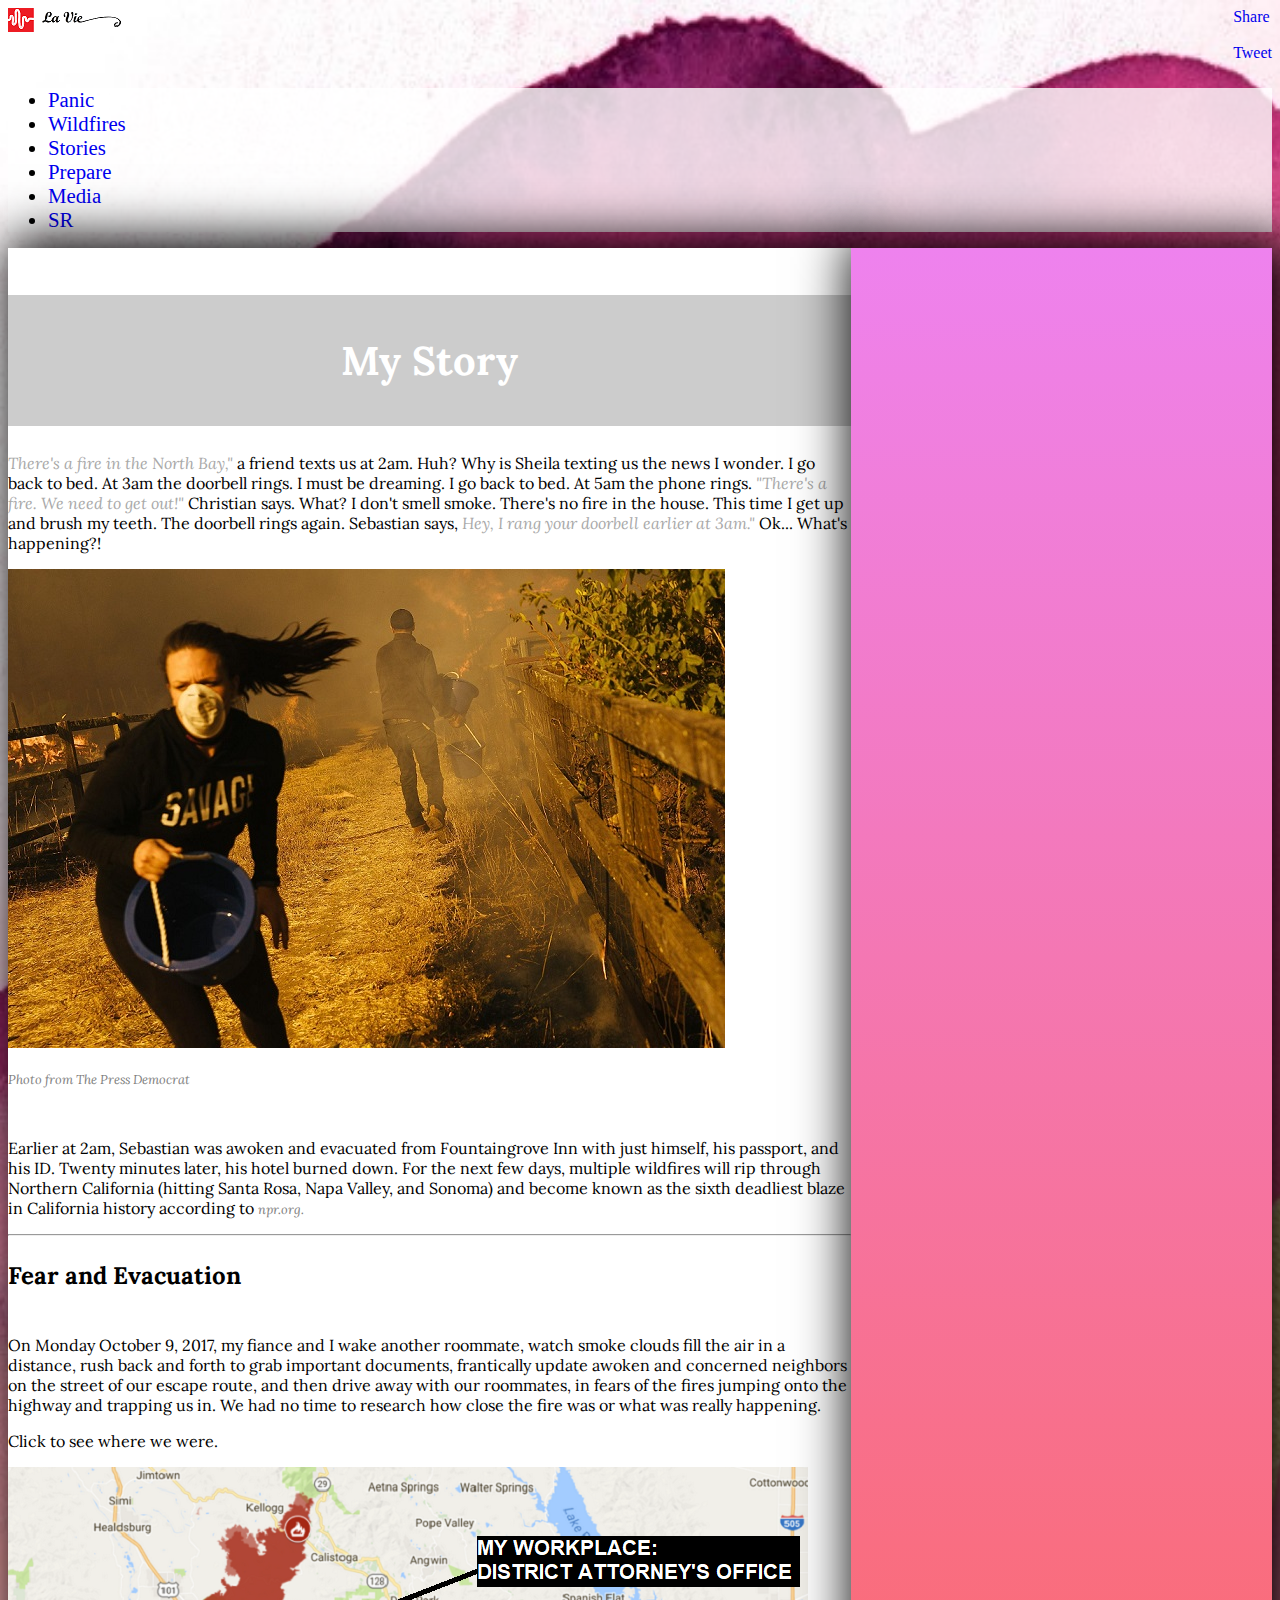
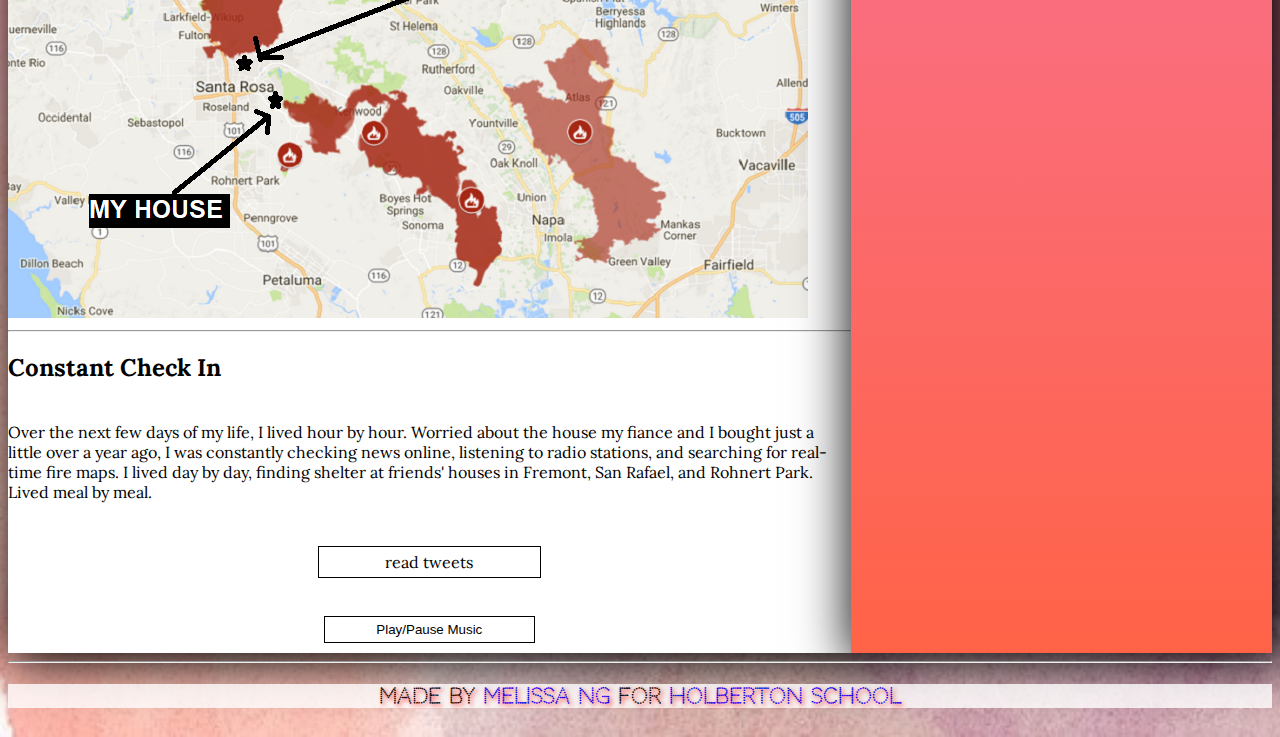
<file: index.html>
<!DOCTYPE html>
<html lang = "en-US">
    <head>
        <title>Melissa Ng</title>
        <meta charset = "UTF-8">   
        <meta name="viewport" content="width=device-width, initial-scale=1.0">
        <link href="https://www.holbertonschool.com/level2/holberton.css" rel="stylesheet">
        <link href="styles.css" rel="stylesheet">
        <script src="behavior.js"></script>
        <link href="https://fonts.googleapis.com/css?family=Codystar%7CLora" rel="stylesheet">
        <link rel="shortcut icon" href="favicon.png" type="image/x-icon">
    </head>
    
    <body class="works_on_smartphone">
        
        <!-- FACEBOOK PLUGIN -->
        <div id="fb-root"></div>
        <script>(function(d, s, id) {
            var js, fjs = d.getElementsByTagName(s)[0];
            if (d.getElementById(id)) return;
            js = d.createElement(s); js.id = id;
            js.src = 'https://connect.facebook.net/en_US/sdk.js#xfbml=1&version=v2.10';
            fjs.parentNode.insertBefore(js, fjs);
        }(document, 'script', 'facebook-jssdk'));</script>
        
        <!-- SHARE BUTTONS, LOGO, & NAVIGATION LINKS -->
        <header>
            <div class="right">
                <div class="fb-share-button" data-href="http://213.167.240.218/" data-layout="button" data-size="small" data-mobile-iframe="true"><a class="fb-xfbml-parse-ignore" target="_blank" rel="noopener noreferrer" href="https://www.facebook.com/sharer/sharer.php?u=http%3A%2F%2F213.167.240.218%2F&amp;src=sdkpreparse">Share</a></div>
                <br>
                <a href="https://twitter.com/share?ref_src=twsrc%5Etfw" class="twitter-share-button" data-show-count="false">Tweet</a><script async src="//platform.twitter.com/widgets.js" charset="utf-8"></script>
            </div>
            
            <a href="index.html"><img src="icon.png" alt="[Icon]"></a><br><br><br>
                
            <div class="navbar">
                <ul>
                <li class="nav"><a href="https://melissan.github.io/Wildfire/index.html">Panic</a></li>
                <li class="nav"><a href="https://melissan.github.io/Wildfire/wildfires.html">Wildfires</a></li>
                <li class="nav"><a href="https://melissan.github.io/Wildfire/theirstories.html">Stories</a></li>
                <li class="nav"><a href="https://melissan.github.io/Wildfire/prepare.html">Prepare</a></li>   
                <li class="nav"><a href="https://melissan.github.io/Wildfire/tweets.html">Media</a></li>
                <li class="nav"><a href="https://melissan.github.io/Wildfire/sr.html">SR</a></li>
                </ul>
            </div>
        </header>

        <main>
            
            <!-- MAIN CONTENT -->
            <article>
                
                <h1 class="title_box" id="title_text">My Story</h1> 
                
                <p><span class="dialogue">There's a fire in the North Bay,"</span> a friend texts us at 2am. Huh? Why is Sheila texting us the news I wonder. I go back to bed. At 3am the doorbell rings. I must be dreaming. I go back to bed. At 5am the phone rings. <span class="dialogue">"There's a fire. We need to get out!"</span> Christian says. What? I don't smell smoke. There's no fire in the house. This time I get up and brush my teeth. The doorbell rings again. Sebastian says, <span class="dialogue">Hey, I rang your doorbell earlier at 3am."</span> Ok... What's happening?!
                </p>
                
                <!-- ANCHOR IMAGE -->
                <a href="http://www.pressdemocrat.com/news/7507522-181/fire-destroys-paradise-ridge-winery?ref=related&artslide=17" target="_blank" rel="noopener noreferrer" class="img"><img src="panic.jpg" title = "Click to see news from The Press Democrat" alt = "[Image]"></a>
                <p><span class="reference">Photo from The Press Democrat</span></p> <br>
                
                <p>
                Earlier at 2am, Sebastian was awoken and evacuated from Fountaingrove Inn with just himself, his passport, and his ID. Twenty minutes later, his hotel burned down. For the next few days, multiple wildfires will rip through Northern California (hitting Santa Rosa, Napa Valley, and Sonoma) and become known as the sixth deadliest blaze in California history according to <span class="reference">npr.org.</span> 
                </p> 
                    
                <hr>
                
                <h3 class="subheading">Fear and Evacuation</h3>
                
                <p>
                On Monday October 9, 2017, my fiance and I wake another roommate, watch smoke clouds fill the air in a distance, rush back and forth to grab important documents, frantically update awoken and concerned neighbors on the street of our escape route, and then drive away with our roommates, in fears of the fires jumping onto the highway and trapping us in. We had no time to research how close the fire was or what was really happening. 
                </p>
                
                <!-- SMART THUMBNAIL THAT ENLARGES UPON A CLICK -->   
                <p>Click to see where we were.</p><img id="smart_thumbnail" class="small" src="map_of_fires_and_my_house.png" title = "Map of fires and my house" alt = "[Image to enlarge]">
                
                <hr>
                
                <h2 class="subheading">Constant Check In</h2>
                <p>
                Over the next few days of my life, I lived hour by hour. Worried about the house my fiance and I bought just a little over a year ago, I was constantly checking news online, listening to radio stations, and searching for real-time fire maps. I lived day by day, finding shelter at friends' houses in Fremont, San Rafael, and Rohnert Park. Lived meal by meal. 
                </p> <br>
                                
                <!-- LINKS TO /TWEETS.HTML PAGE --> 
                <a href="tweets.html"><p class="link_nav">read tweets</p></a>
                    
                <!-- MISIC -->
                <br><audio id="audio" src="Heartbreaking.mp3" autoplay loop>
                Sorry, your browser does not support the audio element.
                </audio>
                <button>Play/Pause Music</button>
                               
            </article>
            
            <!-- DISQUS -->
            <aside>
                <div id="disqus_thread"></div><script>
                var disqus_config = function () {
                    this.page.url = 'http://213.167.240.218/index.html';  
                    this.page.identifier = '/index.html'; 
                };
                (function() { // DON'T EDIT BELOW THIS LINE
                    var d = document, s = d.createElement('script');
                    s.src = 'https://melissa-ng.disqus.com/embed.js';
                    s.setAttribute('data-timestamp', +new Date());
                    (d.head || d.body).appendChild(s);
                })();
                </script>
                <noscript>Please enable JavaScript to view the <a href="https://disqus.com/?ref_noscript">comments powered by Disqus.</a></noscript>
            </aside>
            
        </main>

        <footer>
            <hr>
            <p id="forHolberton">
            Made by <a href="https://twitter.com/MelissaNg__" target="_blank">Melissa Ng</a> for <a href="https://www.holbertonschool.com" target="_blank">Holberton School</a></p>
        </footer>
        
    <script id="dsq-count-scr" src="//melissang.disqus.com/count.js" async></script>
    </body>

</html>
</file>
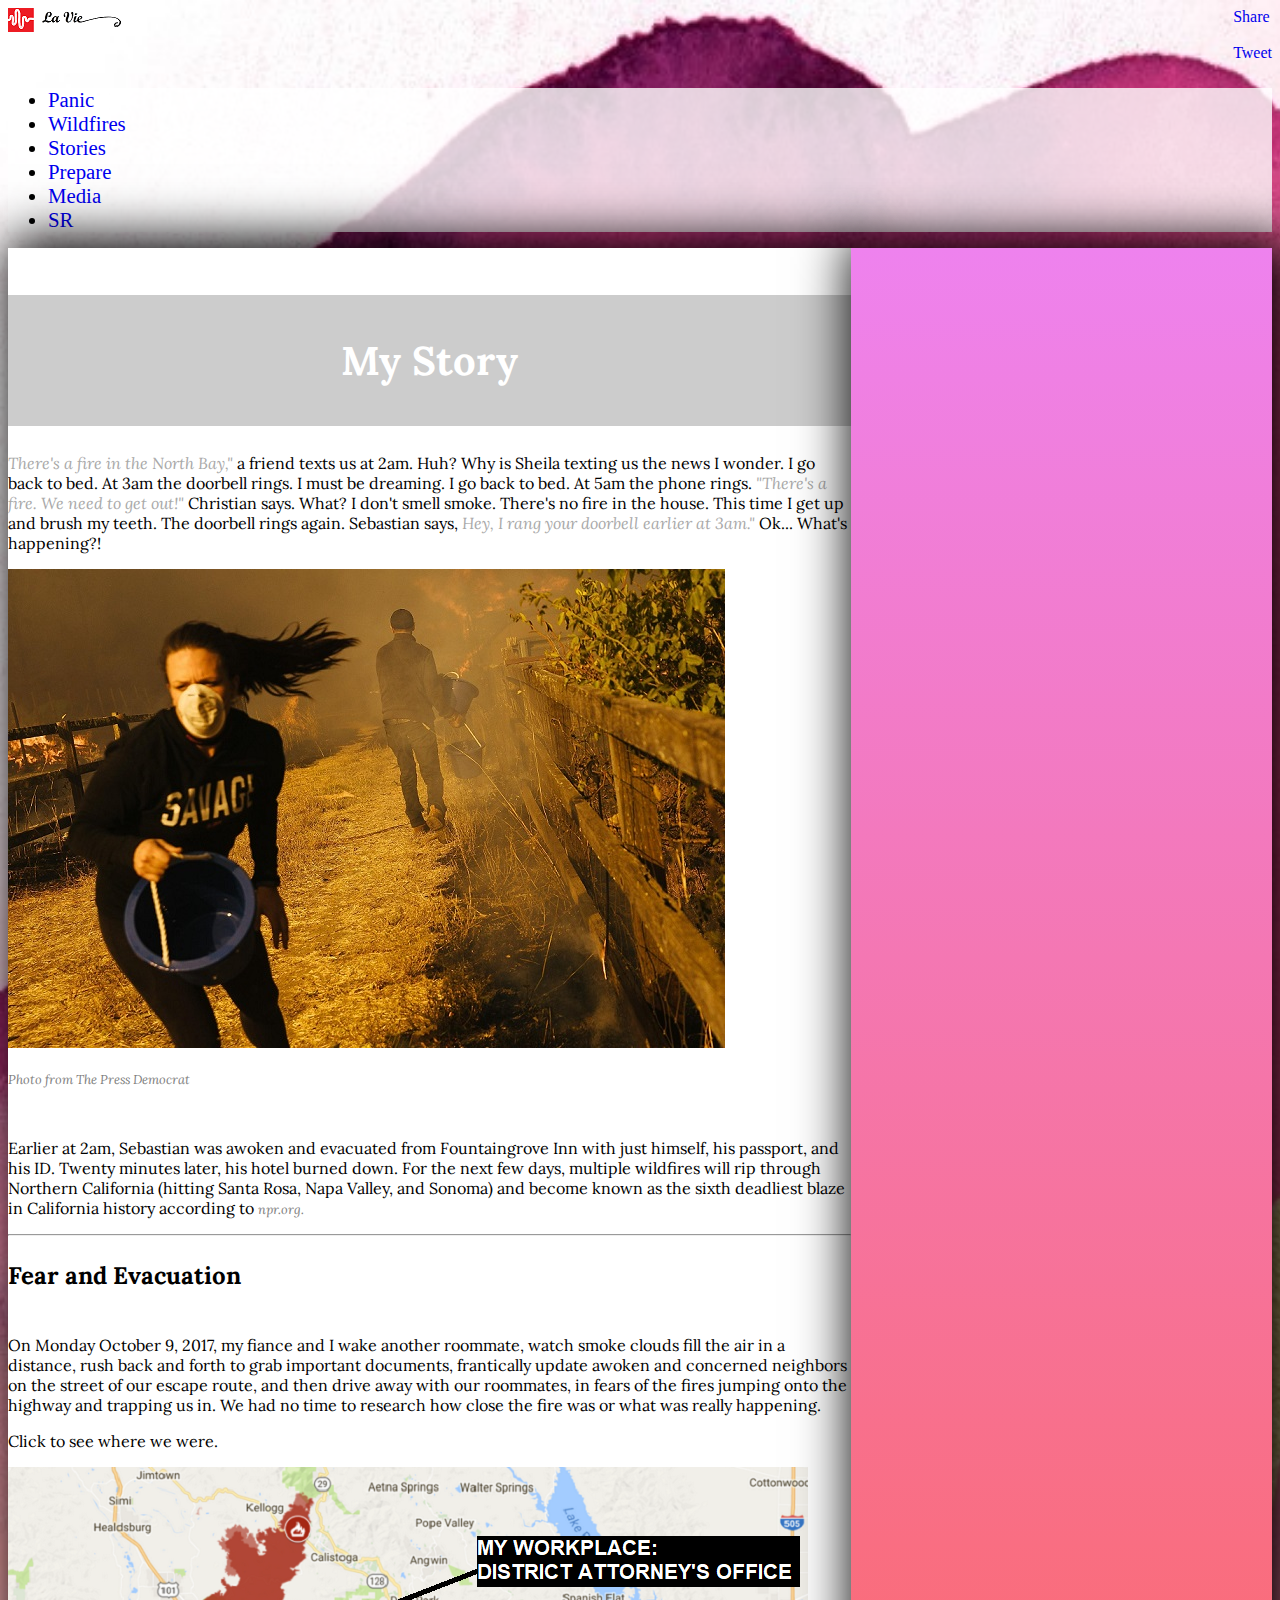
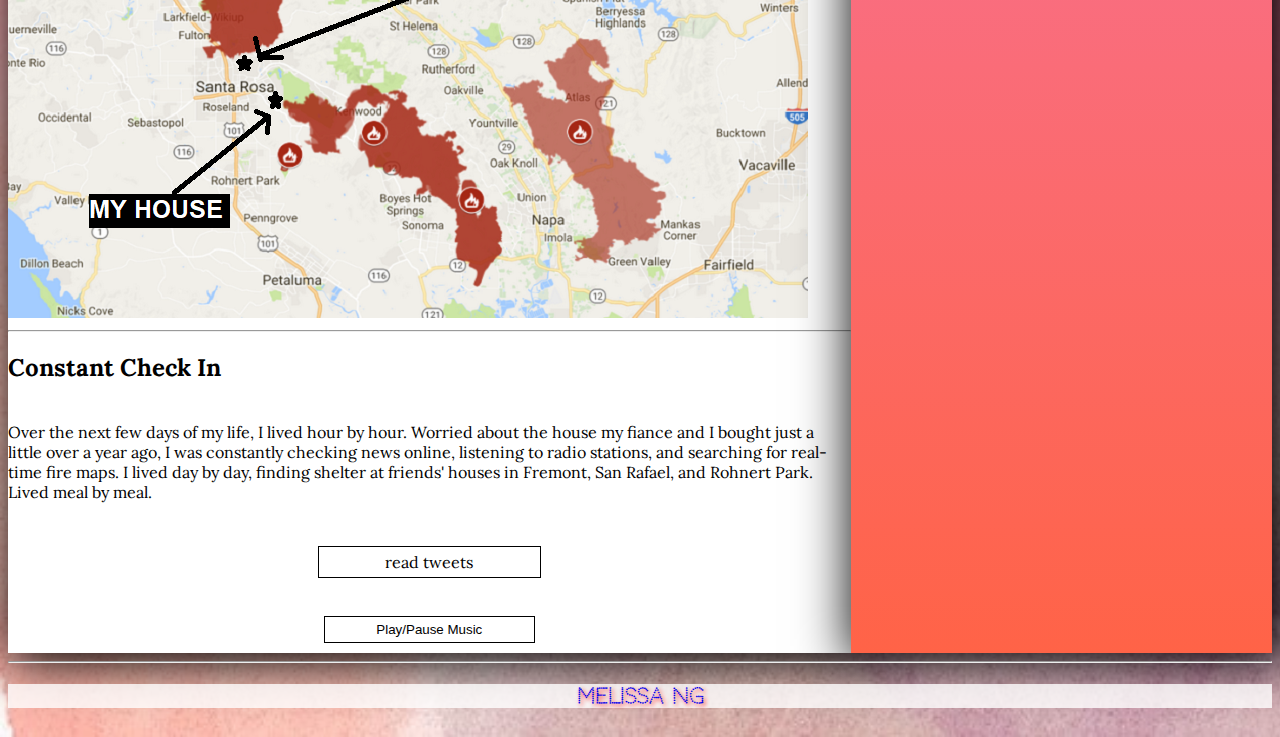
<file: panic.html>
<!DOCTYPE html>
<html lang = "en-US">
    <head>
        <title>Melissa Ng</title>
        <meta charset = "UTF-8">   
        <meta name="viewport" content="width=device-width, initial-scale=1.0">
        <link href="https://www.holbertonschool.com/level2/holberton.css" rel="stylesheet">
        <link href="styles.css" rel="stylesheet">
        <script src="https://melissan.github.io/Wildfire/behavior.js"></script>
        <link href="https://fonts.googleapis.com/css?family=Codystar%7CLora" rel="stylesheet">
        <link rel="shortcut icon" href="https://melissan.github.io/Wildfire/images/favicon.png" type="image/x-icon">
    </head>
    
    <body class="works_on_smartphone">
        
        <!-- FACEBOOK PLUGIN -->
        <div id="fb-root"></div>
        <script>(function(d, s, id) {
            var js, fjs = d.getElementsByTagName(s)[0];
            if (d.getElementById(id)) return;
            js = d.createElement(s); js.id = id;
            js.src = 'https://connect.facebook.net/en_US/sdk.js#xfbml=1&version=v2.10';
            fjs.parentNode.insertBefore(js, fjs);
        }(document, 'script', 'facebook-jssdk'));</script>
        
        <!-- SHARE BUTTONS, LOGO, & NAVIGATION LINKS -->
        <header>
            <div class="right">
                <div class="fb-share-button" data-href="http://213.167.240.218/" data-layout="button" data-size="small" data-mobile-iframe="true"><a class="fb-xfbml-parse-ignore" target="_blank" rel="noopener noreferrer" href="https://www.facebook.com/sharer/sharer.php?u=http%3A%2F%2F213.167.240.218%2F&amp;src=sdkpreparse">Share</a></div>
                <br>
                <a href="https://twitter.com/share?ref_src=twsrc%5Etfw" class="twitter-share-button" data-show-count="false">Tweet</a><script async src="//platform.twitter.com/widgets.js" charset="utf-8"></script>
            </div>
            
            <a href="https://melissan.github.io/Wildfire/panic.html"><img src="https://melissan.github.io/Wildfire/images/icon.png" alt="[Icon]"></a><br><br><br>
                
            <div class="navbar">
                <ul>
                <li class="nav"><a href="https://melissan.github.io/Wildfire/panic.html">Panic</a></li>
                <li class="nav"><a href="https://melissan.github.io/Wildfire/wildfires.html">Wildfires</a></li>
                <li class="nav"><a href="https://melissan.github.io/Wildfire/theirstories.html">Stories</a></li>
                <li class="nav"><a href="https://melissan.github.io/Wildfire/prepare.html">Prepare</a></li>   
                <li class="nav"><a href="https://melissan.github.io/Wildfire/tweets.html">Media</a></li>
                <li class="nav"><a href="https://melissan.github.io/Wildfire/sr.html">SR</a></li>
                </ul>
            </div>
        </header>

        <main>
            
            <!-- MAIN CONTENT -->
            <article>
                
                <h1 class="title_box" id="title_text">My Story</h1> 
                
                <p><span class="dialogue">There's a fire in the North Bay,"</span> a friend texts us at 2am. Huh? Why is Sheila texting us the news I wonder. I go back to bed. At 3am the doorbell rings. I must be dreaming. I go back to bed. At 5am the phone rings. <span class="dialogue">"There's a fire. We need to get out!"</span> Christian says. What? I don't smell smoke. There's no fire in the house. This time I get up and brush my teeth. The doorbell rings again. Sebastian says, <span class="dialogue">Hey, I rang your doorbell earlier at 3am."</span> Ok... What's happening?!
                </p>
                
                <!-- ANCHOR IMAGE -->
                <a href="http://www.pressdemocrat.com/news/7507522-181/fire-destroys-paradise-ridge-winery?ref=related&artslide=17" target="_blank" rel="noopener noreferrer" class="img"><img src="https://melissan.github.io/Wildfire/images/panic.jpg" title = "Click to see news from The Press Democrat" alt = "[Image]"></a>
                <p><span class="reference">Photo from The Press Democrat</span></p> <br>
                
                <p>
                Earlier at 2am, Sebastian was awoken and evacuated from Fountaingrove Inn with just himself, his passport, and his ID. Twenty minutes later, his hotel burned down. For the next few days, multiple wildfires will rip through Northern California (hitting Santa Rosa, Napa Valley, and Sonoma) and become known as the sixth deadliest blaze in California history according to <span class="reference">npr.org.</span> 
                </p> 
                    
                <hr>
                
                <h3 class="subheading">Fear and Evacuation</h3>
                
                <p>
                On Monday October 9, 2017, my fiance and I wake another roommate, watch smoke clouds fill the air in a distance, rush back and forth to grab important documents, frantically update awoken and concerned neighbors on the street of our escape route, and then drive away with our roommates, in fears of the fires jumping onto the highway and trapping us in. We had no time to research how close the fire was or what was really happening. 
                </p>
                
                <!-- SMART THUMBNAIL THAT ENLARGES UPON A CLICK -->   
                <p>Click to see where we were.</p><img id="smart_thumbnail" class="small" src="https://melissan.github.io/Wildfire/images/map_of_fires_and_my_house.png" title = "Map of fires and my house" alt = "[Image to enlarge]">
                
                <hr>
                
                <h2 class="subheading">Constant Check In</h2>
                <p>
                Over the next few days of my life, I lived hour by hour. Worried about the house my fiance and I bought just a little over a year ago, I was constantly checking news online, listening to radio stations, and searching for real-time fire maps. I lived day by day, finding shelter at friends' houses in Fremont, San Rafael, and Rohnert Park. Lived meal by meal. 
                </p> <br>
                                
                <!-- LINKS TO /TWEETS.HTML PAGE --> 
                <a href="https://melissan.github.io/Wildfire/tweets.html"><p class="link_nav">read tweets</p></a>
                    
                <!-- MISIC -->
                <br><audio id="audio" src="Heartbreaking.mp3" autoplay loop>
                Sorry, your browser does not support the audio element.
                </audio>
                <button>Play/Pause Music</button>
                               
            </article>
            
            <!-- DISQUS -->
            <aside>
                <div id="disqus_thread"></div><script>
                var disqus_config = function () {
                    this.page.url = 'http://213.167.240.218/index.html';  
                    this.page.identifier = '/index.html'; 
                };
                (function() { // DON'T EDIT BELOW THIS LINE
                    var d = document, s = d.createElement('script');
                    s.src = 'https://melissa-ng.disqus.com/embed.js';
                    s.setAttribute('data-timestamp', +new Date());
                    (d.head || d.body).appendChild(s);
                })();
                </script>
                <noscript>Please enable JavaScript to view the <a href="https://disqus.com/?ref_noscript">comments powered by Disqus.</a></noscript>
            </aside>
            
        </main>

        <footer>
            <hr>
            <p id="forHolberton"><a href="https://twitter.com/MelissaNg__" target="_blank">Melissa Ng</a></p>
        </footer>
        
    <script id="dsq-count-scr" src="//melissang.disqus.com/count.js" async></script>
    </body>

</html>
</file>
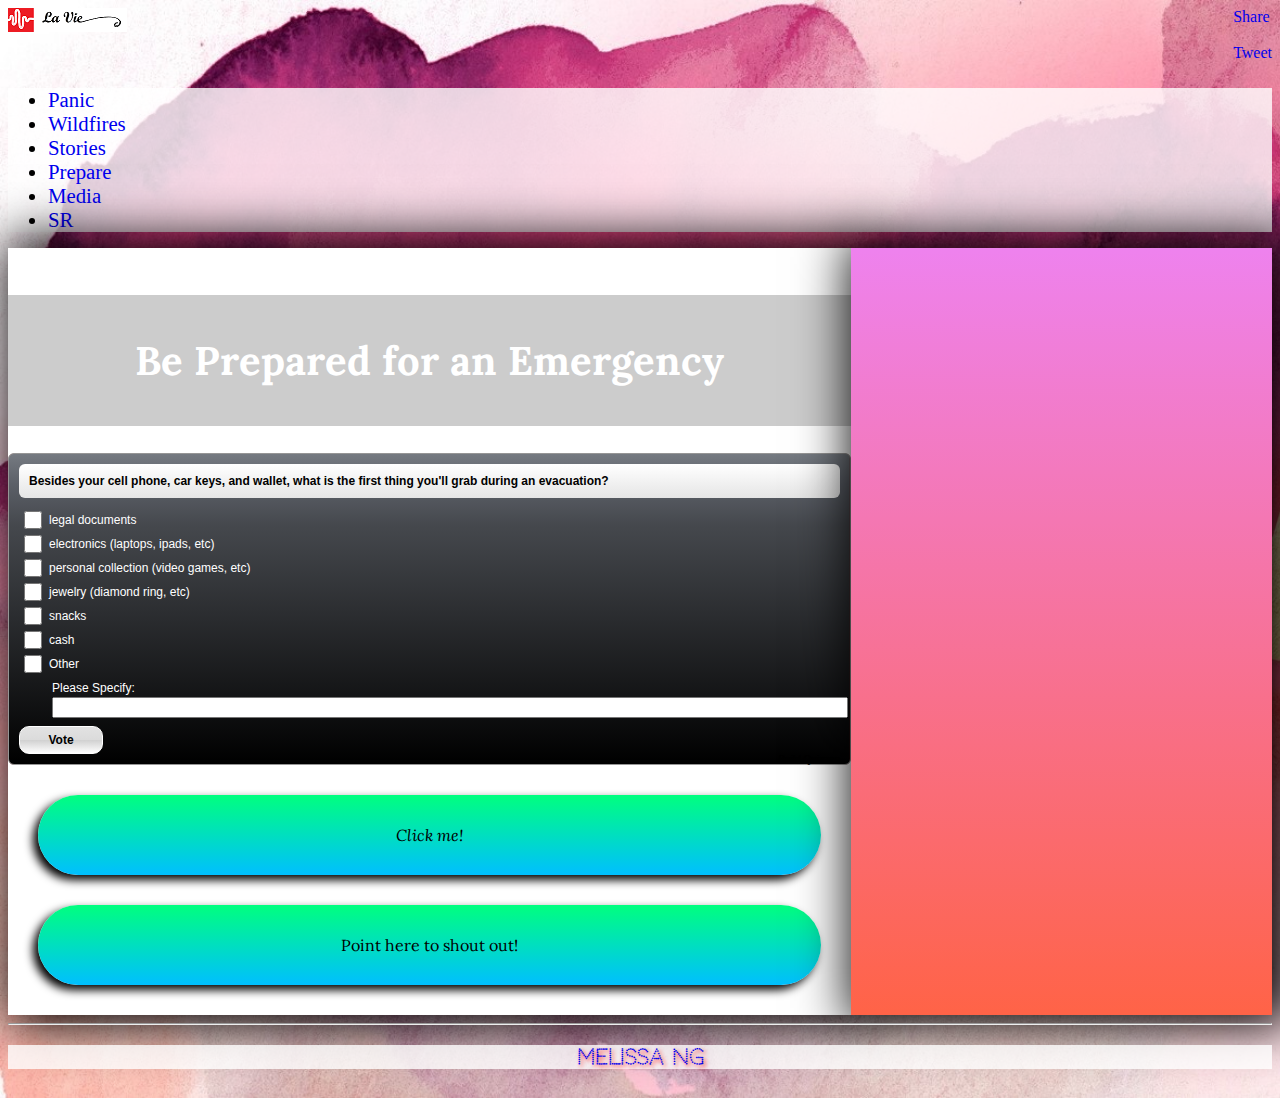
<file: prepare.html>
<!DOCTYPE html>
<html lang = "en-US">
    <head>
        <title>Be Prepared For An Emergency</title>
        <meta charset = "UTF-8">   
        <meta name="viewport" content="width=device-width, initial-scale=1.0">
        <link href="https://www.holbertonschool.com/level2/holberton.css" rel="stylesheet">
        <link href="styles.css" rel="stylesheet">
        <script src="https://melissan.github.io/Wildfire/behavior.js"></script>
        <link href="https://fonts.googleapis.com/css?family=Codystar%7CLora" rel="stylesheet">
        <link rel="shortcut icon" href="https://melissan.github.io/Wildfire/images/favicon.png" type="image/x-icon">
    </head>

    <body class="works_on_smartphone">
        
        <!-- FACEBOOK PLUGIN -->
        <div id="fb-root"></div>
        <script>(function(d, s, id) {
            var js, fjs = d.getElementsByTagName(s)[0];
            if (d.getElementById(id)) return;
            js = d.createElement(s); js.id = id;
            js.src = 'https://connect.facebook.net/en_US/sdk.js#xfbml=1&version=v2.10';
            fjs.parentNode.insertBefore(js, fjs);
        }(document, 'script', 'facebook-jssdk'));</script>
        
        <!-- SHARE BUTTONS, LOGO, & NAVIGATION LINKS -->
        <header>
            <div class="right">
                <div class="fb-share-button" data-href="http://213.167.240.218/" data-layout="button" data-size="small" data-mobile-iframe="true"><a class="fb-xfbml-parse-ignore" target="_blank" rel="noopener noreferrer" href="https://www.facebook.com/sharer/sharer.php?u=http%3A%2F%2F213.167.240.218%2F&amp;src=sdkpreparse">Share</a></div>
                <br>
                <a href="https://twitter.com/share?ref_src=twsrc%5Etfw" class="twitter-share-button" data-show-count="false">Tweet</a><script async src="//platform.twitter.com/widgets.js" charset="utf-8"></script>
            </div>
            
            <a href="https://melissan.github.io/Wildfire/panic.html"><img src="https://melissan.github.io/Wildfire/images/icon.png" alt="[Icon]"></a><br><br><br>
                
            <div class="navbar">
                <ul>
                <li class="nav"><a href="https://melissan.github.io/Wildfire/panic.html">Panic</a></li>
                <li class="nav"><a href="https://melissan.github.io/Wildfire/wildfires.html">Wildfires</a></li>
                <li class="nav"><a href="https://melissan.github.io/Wildfire/theirstories.html">Stories</a></li>
                <li class="nav"><a href="https://melissan.github.io/Wildfire/prepare.html">Prepare</a></li>   
                <li class="nav"><a href="https://melissan.github.io/Wildfire/tweets.html">Media</a></li>
                <li class="nav"><a href="https://melissan.github.io/Wildfire/sr.html">SR</a></li>
                </ul>
            </div>
        </header>

        <main>
            
            <!-- MAIN CONTENT --> 
            <article>

                <h1 class="title_box" id="title_text">Be Prepared for an Emergency</h1>
                

                
                <div id="qp_all1925284" style="width:100%;"><STYLE>#qp_main1925284 .qp_btna:hover input {background: linear-gradient(rgb(255, 215, 169) 0%, rgb(255, 209, 157) 50%, rgb(255, 200, 137) 51%, rgb(255, 240, 223) 100%)!important}</STYLE><div id="qp_main1925284" fp='6aa34942-51' results=0 cmt=0 style="border-radius: 6px;border: 1px solid rgb(150, 150, 150);margin: 0px auto;padding: 10px;background: linear-gradient(rgb(117, 122, 129) 0%, rgb(91, 95, 103) 10%, rgb(69, 72, 77) 23%, rgb(0, 0, 0) 100%) 50% 50% / cover no-repeat rgb(117, 5, 5);zoom: 1;box-sizing: border-box;color: rgb(0, 0, 0)"><div style="border-radius: 6px;font-family: Arial;font-size: 12px;font-weight: bold;color: rgb(0, 0, 0);margin-bottom: 10px;background: linear-gradient(rgb(255, 255, 255) 0%, rgb(229, 229, 229) 100%);zoom: 1"><div style="padding: 10px">Besides your cell phone, car keys, and wallet, what is the first thing you'll grab during an evacuation?</div></div><form id="qp_form1925284" action="//www.poll-maker.com/results1925284x6aa34942-51" method="post" target="_blank" style="display: inline;margin: 0px;padding: 0px"><div style="border-radius: 6px"><input type=hidden name="qp_d1925284" value="43038.7671759260-43038.7671593919"><div style="display: block;font-family: Arial;font-size: 12px;color: rgb(255, 255, 255);padding-top: 5px;padding-bottom: 5px;clear: both" class="qp_a" onClick="var c=this.getElementsByTagName('INPUT')[0]; if((!event.target?event.srcElement:event.target).tagName!='INPUT'){c.checked=(c.type=='radio'?true:!c.checked)};var i=this.parentNode.parentNode.parentNode.getElementsByTagName('INPUT');for(var k=0;k!=i.length;k=k+1){i[k].parentNode.parentNode.setAttribute('sel',i[k].checked?1:0)}"><span style="display: block;padding-left: 30px;cursor: inherit"><input style="float: left;width: 18px;margin-left: -25px;margin-top: -2px;padding: 0px;height: 18px;-webkit-appearance:checkbox;" name="qp_v1925284" type="checkbox" value="1" />legal documents</span></div><div style="display: block;font-family: Arial;font-size: 12px;color: rgb(255, 255, 255);padding-top: 5px;padding-bottom: 5px;clear: both" class="qp_a" onClick="var c=this.getElementsByTagName('INPUT')[0]; if((!event.target?event.srcElement:event.target).tagName!='INPUT'){c.checked=(c.type=='radio'?true:!c.checked)};var i=this.parentNode.parentNode.parentNode.getElementsByTagName('INPUT');for(var k=0;k!=i.length;k=k+1){i[k].parentNode.parentNode.setAttribute('sel',i[k].checked?1:0)}"><span style="display: block;padding-left: 30px;cursor: inherit"><input style="float: left;width: 18px;margin-left: -25px;margin-top: -2px;padding: 0px;height: 18px;-webkit-appearance:checkbox;" name="qp_v1925284" type="checkbox" value="2" />electronics (laptops, ipads, etc)</span></div><div style="display: block;font-family: Arial;font-size: 12px;color: rgb(255, 255, 255);padding-top: 5px;padding-bottom: 5px;clear: both" class="qp_a" onClick="var c=this.getElementsByTagName('INPUT')[0]; if((!event.target?event.srcElement:event.target).tagName!='INPUT'){c.checked=(c.type=='radio'?true:!c.checked)};var i=this.parentNode.parentNode.parentNode.getElementsByTagName('INPUT');for(var k=0;k!=i.length;k=k+1){i[k].parentNode.parentNode.setAttribute('sel',i[k].checked?1:0)}"><span style="display: block;padding-left: 30px;cursor: inherit"><input style="float: left;width: 18px;margin-left: -25px;margin-top: -2px;padding: 0px;height: 18px;-webkit-appearance:checkbox;" name="qp_v1925284" type="checkbox" value="3" />personal collection (video games, etc)</span></div><div style="display: block;font-family: Arial;font-size: 12px;color: rgb(255, 255, 255);padding-top: 5px;padding-bottom: 5px;clear: both" class="qp_a" onClick="var c=this.getElementsByTagName('INPUT')[0]; if((!event.target?event.srcElement:event.target).tagName!='INPUT'){c.checked=(c.type=='radio'?true:!c.checked)};var i=this.parentNode.parentNode.parentNode.getElementsByTagName('INPUT');for(var k=0;k!=i.length;k=k+1){i[k].parentNode.parentNode.setAttribute('sel',i[k].checked?1:0)}"><span style="display: block;padding-left: 30px;cursor: inherit"><input style="float: left;width: 18px;margin-left: -25px;margin-top: -2px;padding: 0px;height: 18px;-webkit-appearance:checkbox;" name="qp_v1925284" type="checkbox" value="4" />jewelry (diamond ring, etc)</span></div><div style="display: block;font-family: Arial;font-size: 12px;color: rgb(255, 255, 255);padding-top: 5px;padding-bottom: 5px;clear: both" class="qp_a" onClick="var c=this.getElementsByTagName('INPUT')[0]; if((!event.target?event.srcElement:event.target).tagName!='INPUT'){c.checked=(c.type=='radio'?true:!c.checked)};var i=this.parentNode.parentNode.parentNode.getElementsByTagName('INPUT');for(var k=0;k!=i.length;k=k+1){i[k].parentNode.parentNode.setAttribute('sel',i[k].checked?1:0)}"><span style="display: block;padding-left: 30px;cursor: inherit"><input style="float: left;width: 18px;margin-left: -25px;margin-top: -2px;padding: 0px;height: 18px;-webkit-appearance:checkbox;" name="qp_v1925284" type="checkbox" value="5" />snacks</span></div><div style="display: block;font-family: Arial;font-size: 12px;color: rgb(255, 255, 255);padding-top: 5px;padding-bottom: 5px;clear: both" class="qp_a" onClick="var c=this.getElementsByTagName('INPUT')[0]; if((!event.target?event.srcElement:event.target).tagName!='INPUT'){c.checked=(c.type=='radio'?true:!c.checked)};var i=this.parentNode.parentNode.parentNode.getElementsByTagName('INPUT');for(var k=0;k!=i.length;k=k+1){i[k].parentNode.parentNode.setAttribute('sel',i[k].checked?1:0)}"><span style="display: block;padding-left: 30px;cursor: inherit"><input style="float: left;width: 18px;margin-left: -25px;margin-top: -2px;padding: 0px;height: 18px;-webkit-appearance:checkbox;" name="qp_v1925284" type="checkbox" value="6" />cash</span></div><div style="display: block;font-family: Arial;font-size: 12px;color: rgb(255, 255, 255);padding-top: 5px;padding-bottom: 5px;clear: both" class="qp_a" onClick="var c=this.getElementsByTagName('INPUT')[0]; if((!event.target?event.srcElement:event.target).tagName!='INPUT'){c.checked=(c.type=='radio'?true:!c.checked)};var i=this.parentNode.parentNode.parentNode.getElementsByTagName('INPUT');for(var k=0;k!=i.length;k=k+1){i[k].parentNode.parentNode.setAttribute('sel',i[k].checked?1:0)}"><span style="display: block;padding-left: 30px;cursor: inherit"><input style="float: left;width: 18px;margin-left: -25px;margin-top: -2px;padding: 0px;height: 18px;-webkit-appearance:checkbox;" name="qp_v1925284" type="checkbox" value="999" />Other</span></div><div id="qp_ot1925284" style="display: block;font-family: Arial;font-size: 12px;color: rgb(255, 255, 255);padding-top: 5px;padding-bottom: 5px;clear: both"><div style="padding-left:33px">Please Specify: <input style="width:100%;position:relative;top:2px" name='qp_other1925284' type=text value=''></div></div></div><div style="clear: both;text-align: left;margin: 0px auto 0em"><a style="text-decoration: none" class="qp_btna" href="#"><input name="qp_b1925284" style="min-width: 7em;padding: 0.5em;margin-top: 5px;margin-right: 5px;border-radius: 10px;border: 1px solid rgb(255, 255, 255);font-family: Arial;font-size: 12px;font-weight: bold;color: rgb(0, 0, 0);cursor: pointer;background: linear-gradient(rgb(226, 226, 226) 0%, rgb(219, 219, 219) 50%, rgb(209, 209, 209) 51%, rgb(254, 254, 254) 100%);zoom: 1" type="submit" btype="v" value="Vote" /></a><a style="text-decoration: none" class="qp_btna" href="#"></a></div><a id="qp_a1925284" style="float:right;font-family:Arial;font-size:10px;color:rgb(0,0,0);text-decoration:none" href="https://www.buildquizzes.com/">Build Quizzes</a></form><div style="display:none"><div id="qp_rp1925284" style="font-size: 11px;width: 5ex;text-align: right;overflow: hidden;position: absolute;right: 5px;height: 1.5em;line-height: 1.5em"></div><div id="qp_rv1925284" style="font-size: 11px;width: 0%;line-height: 1.5em;text-align: right;color: rgb(255, 255, 255);box-sizing: border-box;padding-right: 3px"></div><div id="qp_rb1925284" style="color: rgb(255, 255, 255);display: block;font-size: 12px"></div><div id="qp_rva1925284" style="background: rgb(0, 111, 185);border-color: rgb(0, 111, 185)"></div><div id="qp_rvb1925284" style="background: rgb(22, 52, 99);border-color: rgb(22, 52, 99)"></div><div id="qp_rvc1925284" style="background: rgb(91, 207, 252);border-color: rgb(20, 129, 171)"></div></div></div></div><script src="//scripts.poll-maker.com/3012/scpolls.js" language="javascript"></script>
                
                <!-- INTERACTIVE ACTIVITY: BE PREPARED FOR AN EMERGENCY -->
                <p id="interactive_emergency">Click me!</p>
                
                <!-- INTERACTIVE ACTIVITY: POINT HERE TO SHOUT OUT -->                
                <p id="interactive_shout_outs" onmouseover="mouseHover(this)" onmouseout="mouseNotHover(this)">
                Point here to shout out!
                </p>
                
            </article>
            
            <!-- DISQUS -->
            <aside>
                <div id="disqus_thread"></div><script>
                var disqus_config = function () {
                    this.page.url = 'http://213.167.240.218/santarosa.html';  
                    this.page.identifier = '/santarosa.html'; 
                };
                (function() { // DON'T EDIT BELOW THIS LINE
                    var d = document, s = d.createElement('script');
                    s.src = 'https://melissa-ng.disqus.com/embed.js';
                    s.setAttribute('data-timestamp', +new Date());
                    (d.head || d.body).appendChild(s);
                })();
                </script>
                <noscript>Please enable JavaScript to view the <a href="https://disqus.com/?ref_noscript">comments powered by Disqus.</a></noscript>
            </aside>
            
        </main>

        <footer>
            <hr>
            <p id="forHolberton"><a href="https://twitter.com/MelissaNg__" target="_blank">Melissa Ng</a></p>
        </footer>
        
    <script id="dsq-count-scr" src="//melissang.disqus.com/count.js" async></script>
    </body>

</html>
</file>
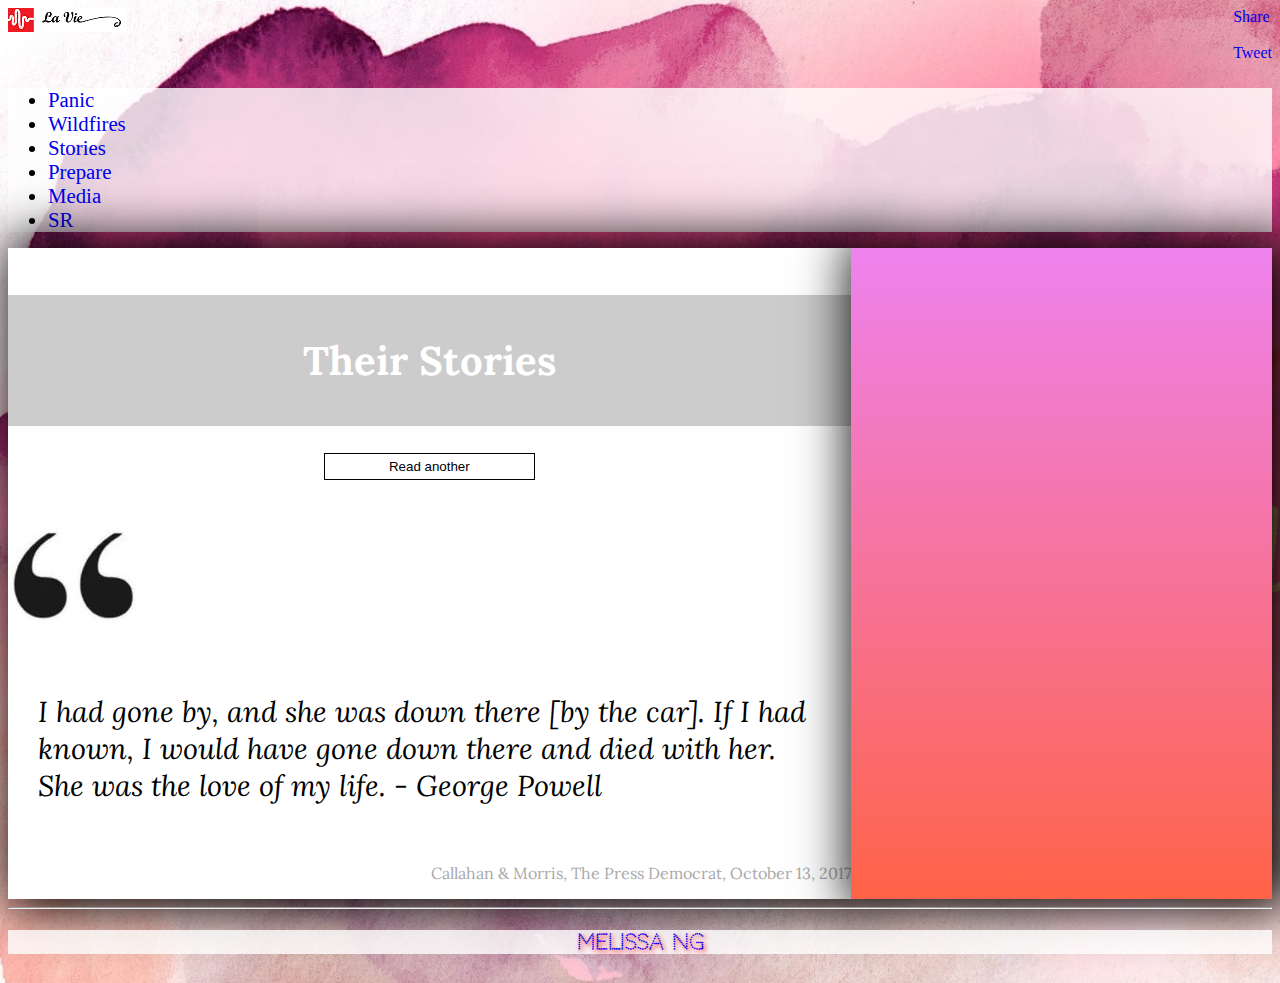
<file: theirstories.html>
<!DOCTYPE html>
<html lang = "en-US">
    <head>
        <title>Their Stories</title>
        <meta charset = "UTF-8">   
        <meta name="viewport" content="width=device-width, initial-scale=1.0">
        <link href="https://www.holbertonschool.com/level2/holberton.css" rel="stylesheet">
        <link href="styles.css" rel="stylesheet">
        <script src="https://melissan.github.io/Wildfire/behavior.js"></script>
        <link href="https://fonts.googleapis.com/css?family=Codystar%7CLora" rel="stylesheet">
        <link rel="shortcut icon" href="https://melissan.github.io/Wildfire/images/favicon.png" type="image/x-icon">
    </head>

    <body class="works_on_smartphone">
        
        <!-- FACEBOOK PLUGIN -->
        <div id="fb-root"></div>
        <script>(function(d, s, id) {
            var js, fjs = d.getElementsByTagName(s)[0];
            if (d.getElementById(id)) return;
            js = d.createElement(s); js.id = id;
            js.src = 'https://connect.facebook.net/en_US/sdk.js#xfbml=1&version=v2.10';
            fjs.parentNode.insertBefore(js, fjs);
        }(document, 'script', 'facebook-jssdk'));</script>
        
        <!-- SHARE BUTTONS, LOGO, & NAVIGATION LINKS -->
        <header>
            <div class="right">
                <div class="fb-share-button" data-href="http://213.167.240.218/" data-layout="button" data-size="small" data-mobile-iframe="true"><a class="fb-xfbml-parse-ignore" target="_blank" rel="noopener noreferrer" href="https://www.facebook.com/sharer/sharer.php?u=http%3A%2F%2F213.167.240.218%2F&amp;src=sdkpreparse">Share</a></div>
                <br>
                <a href="https://twitter.com/share?ref_src=twsrc%5Etfw" class="twitter-share-button" data-show-count="false">Tweet</a><script async src="//platform.twitter.com/widgets.js" charset="utf-8"></script>
            </div>
            
            <a href="https://melissan.github.io/Wildfire/panic.html"><img src="images/icon.png" alt="[Icon]"></a><br><br><br>
                
            <div class="navbar">
                <ul>
                <li class="nav"><a href="https://melissan.github.io/Wildfire/panic.html">Panic</a></li>
                <li class="nav"><a href="https://melissan.github.io/Wildfire/wildfires.html">Wildfires</a></li>
                <li class="nav"><a href="https://melissan.github.io/Wildfire/theirstories.html">Stories</a></li>
                <li class="nav"><a href="https://melissan.github.io/Wildfire/prepare.html">Prepare</a></li>   
                <li class="nav"><a href="https://melissan.github.io/Wildfire/tweets.html">Media</a></li>
                <li class="nav"><a href="https://melissan.github.io/Wildfire/sr.html">SR</a></li>
                </ul>
            </div>
        </header>

        <main>
            
            <!-- MAIN CONTENT --> 
            <article>

                <h1 class="title_box" id="title_text">Their Stories</h1>
                
                <!-- INTERACTIVE ACTIVITY: STORIES GENERATOR --> 
                <button class="printStory">Read another</button><br>
                
                <img src="https://melissan.github.io/Wildfire/images/quotation.JPG" alt=[Quotation]>
                <p class ="quote" id ="quote">I had gone by, and she was down there [by the car]. If I had known, I would have gone down there and died with her. She was the love of my life. - George Powell</p>
                <p class ="source" id ="source">Callahan & Morris, The Press Democrat, October 13, 2017</p>           
                
            </article>
            
            <!-- DISQUS -->
            <aside>
                <div id="disqus_thread"></div><script>
                var disqus_config = function () {
                    this.page.url = 'http://213.167.240.218/santarosa.html';  
                    this.page.identifier = '/santarosa.html'; 
                };
                (function() { // DON'T EDIT BELOW THIS LINE
                    var d = document, s = d.createElement('script');
                    s.src = 'https://melissa-ng.disqus.com/embed.js';
                    s.setAttribute('data-timestamp', +new Date());
                    (d.head || d.body).appendChild(s);
                })();
                </script>
                <noscript>Please enable JavaScript to view the <a href="https://disqus.com/?ref_noscript">comments powered by Disqus.</a></noscript>
            </aside>
            
        </main>

        <footer>
            <hr>
            <p id="forHolberton"><a href="https://twitter.com/MelissaNg__" target="_blank">Melissa Ng</a></p>
        </footer>
        
    <script id="dsq-count-scr" src="//melissang.disqus.com/count.js" async></script>
    </body>

</html>
</file>
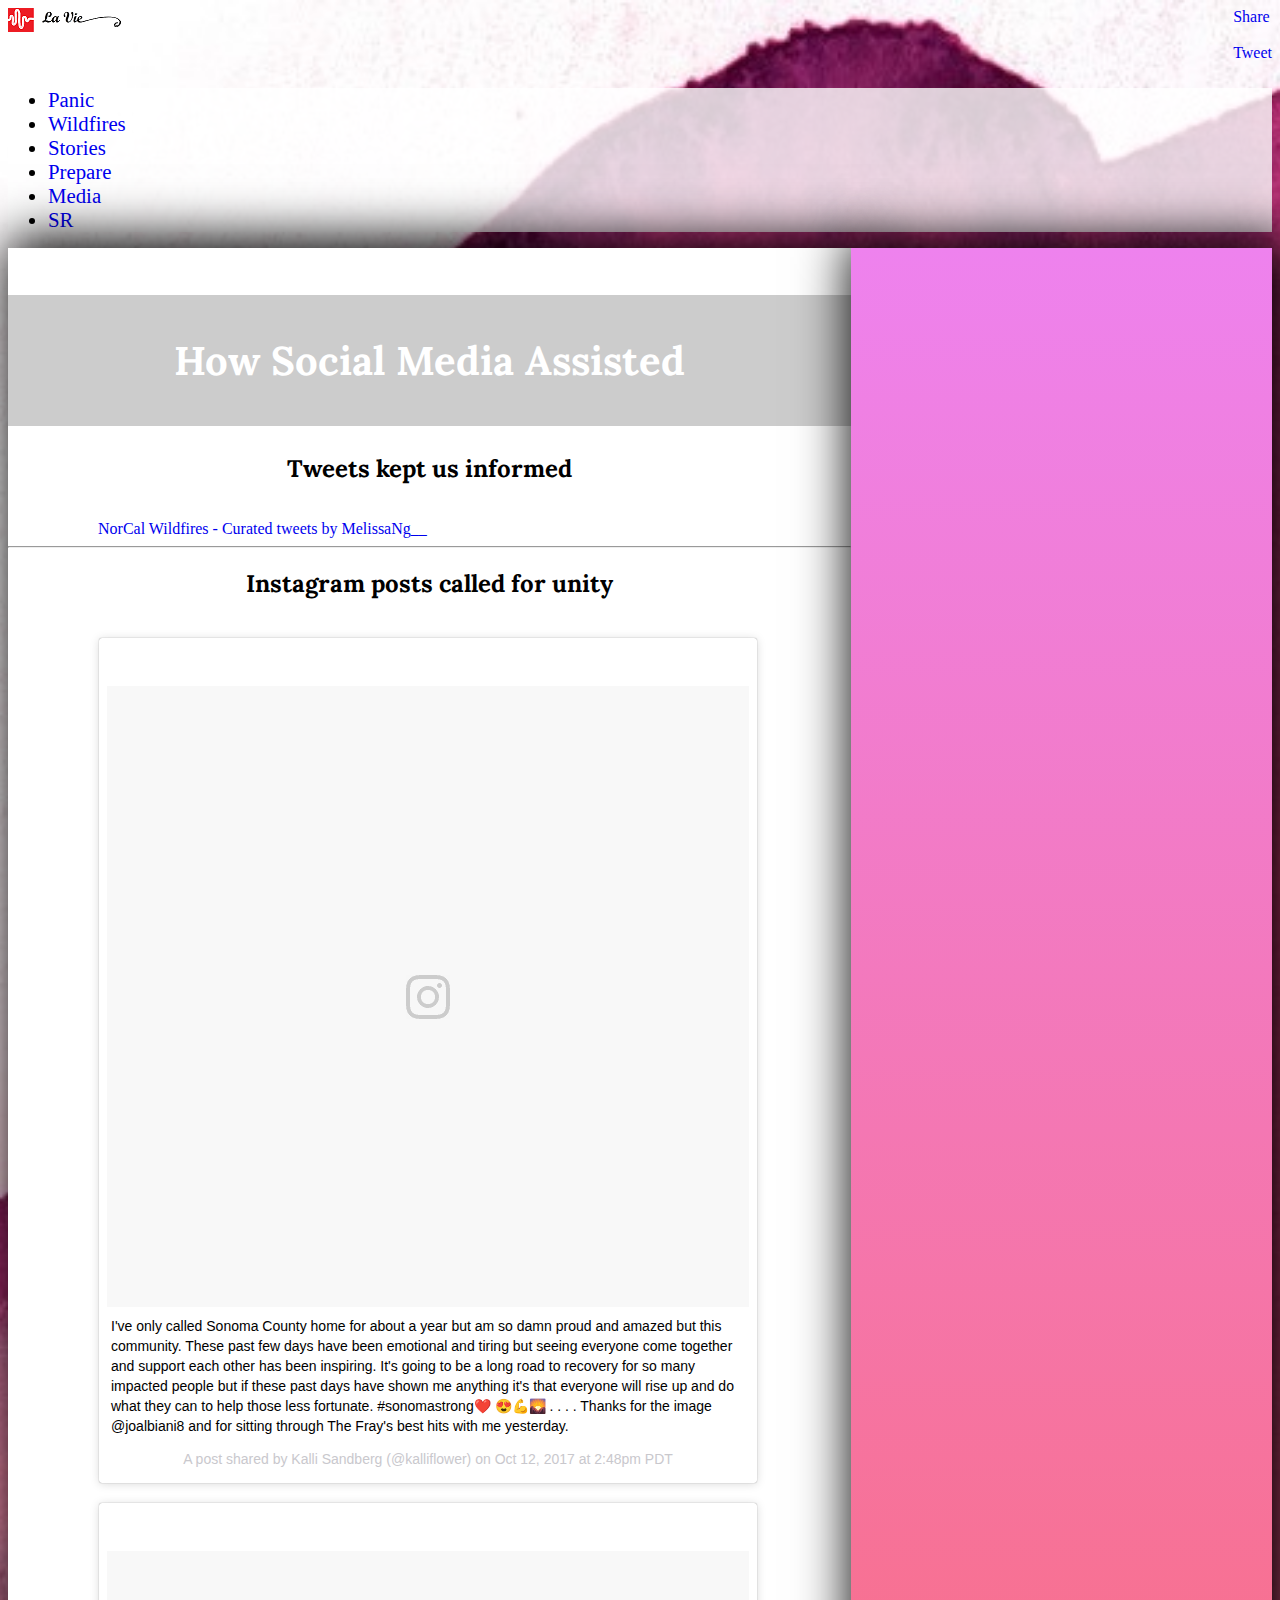
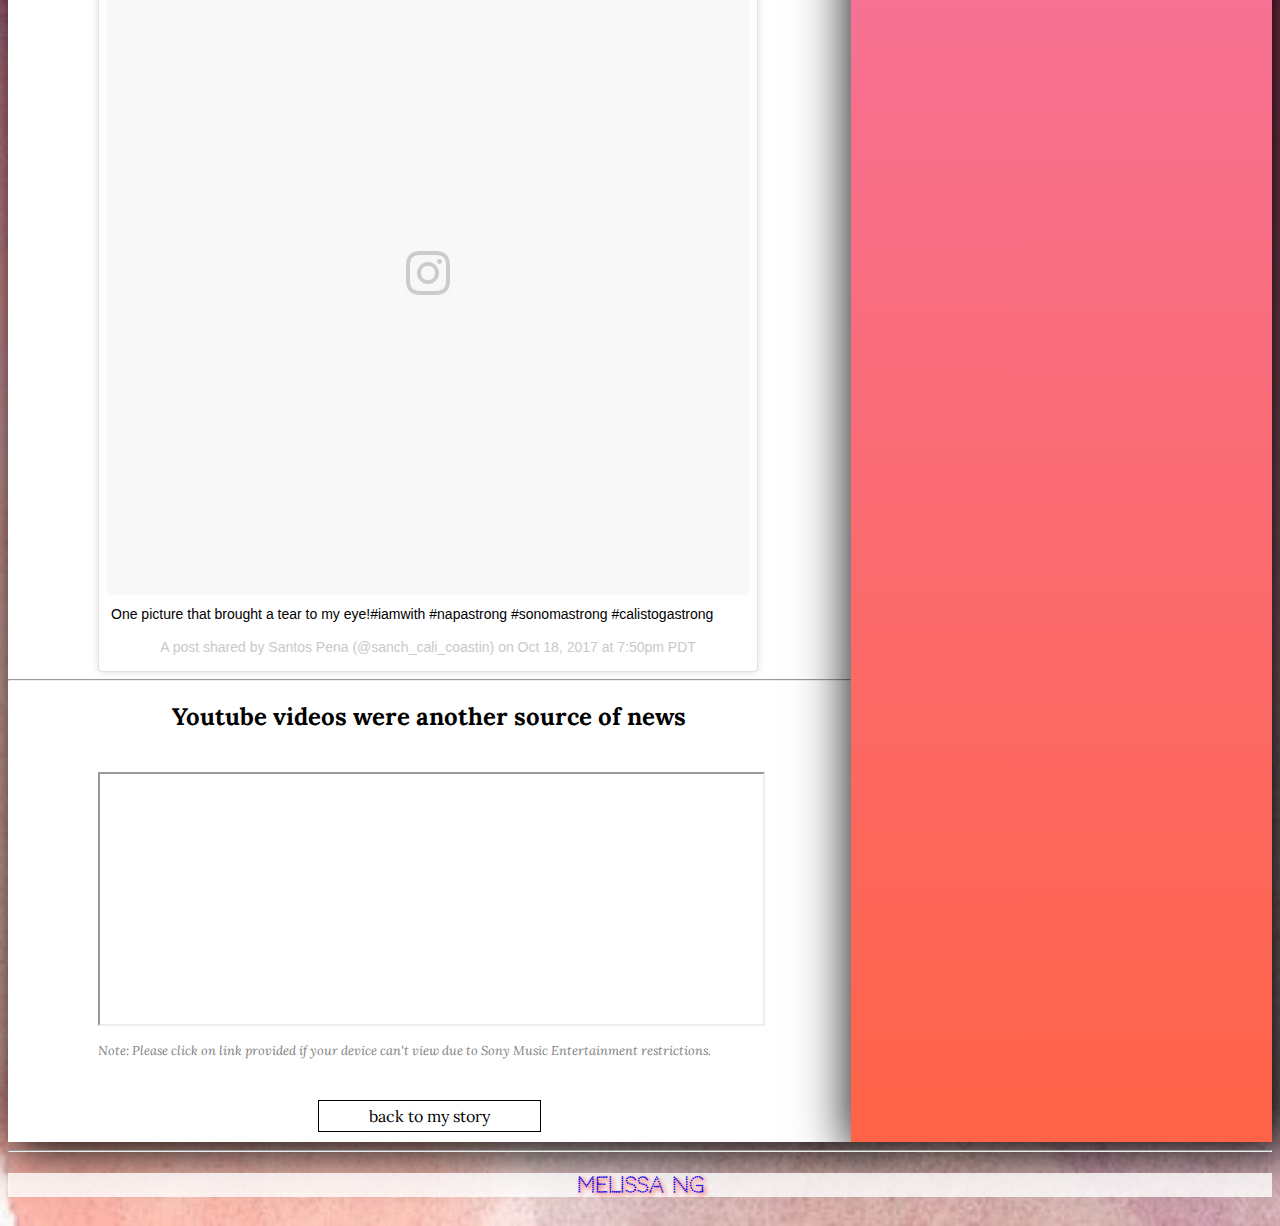
<file: tweets.html>
<!DOCTYPE html>
<html lang = "en-US">
    <head>
        <title>Social Media</title>
        <meta charset = "UTF-8">   
        <meta name="viewport" content="width=device-width, initial-scale=1.0">
        <link href="https://www.holbertonschool.com/level2/holberton.css" rel="stylesheet">
        <link href="styles.css" rel="stylesheet">
        <script src="https://melissan.github.io/Wildfire/behavior.js"></script>
        <link href="https://fonts.googleapis.com/css?family=Codystar%7CLora" rel="stylesheet">
        <link rel="shortcut icon" href="https://melissan.github.io/Wildfire/images/favicon.png" type="image/x-icon">
    </head>

    <body class="works_on_smartphone">
        
        <!-- FACEBOOK PLUGIN -->
        <div id="fb-root"></div>
        <script>(function(d, s, id) {
            var js, fjs = d.getElementsByTagName(s)[0];
            if (d.getElementById(id)) return;
            js = d.createElement(s); js.id = id;
            js.src = 'https://connect.facebook.net/en_US/sdk.js#xfbml=1&version=v2.10';
            fjs.parentNode.insertBefore(js, fjs);
        }(document, 'script', 'facebook-jssdk'));</script>
        
        <!-- SHARE BUTTONS, LOGO, & NAVIGATION LINKS -->
        <header>
            <div class="right">
                <div class="fb-share-button" data-href="http://213.167.240.218/" data-layout="button" data-size="small" data-mobile-iframe="true"><a class="fb-xfbml-parse-ignore" target="_blank" rel="noopener noreferrer" href="https://www.facebook.com/sharer/sharer.php?u=http%3A%2F%2F213.167.240.218%2F&amp;src=sdkpreparse">Share</a></div>
                <br>
                <a href="https://twitter.com/share?ref_src=twsrc%5Etfw" class="twitter-share-button" data-show-count="false">Tweet</a><script async src="//platform.twitter.com/widgets.js" charset="utf-8"></script>
            </div>
            
            <a href="https://melissan.github.io/Wildfire/panic.html"><img src="https://melissan.github.io/Wildfire/images/icon.png" alt="[Icon]"></a><br><br><br>
                
            <div class="navbar">
                <ul>
                <li class="nav"><a href="https://melissan.github.io/Wildfire/panic.html">Panic</a></li>
                <li class="nav"><a href="https://melissan.github.io/Wildfire/wildfires.html">Wildfires</a></li>
                <li class="nav"><a href="https://melissan.github.io/Wildfire/theirstories.html">Stories</a></li>
                <li class="nav"><a href="https://melissan.github.io/Wildfire/prepare.html">Prepare</a></li>   
                <li class="nav"><a href="https://melissan.github.io/Wildfire/tweets.html">Media</a></li>
                <li class="nav"><a href="https://melissan.github.io/Wildfire/sr.html">SR</a></li>
                </ul>
            </div>
        </header>

        <main>
            
            <!-- MAIN CONTENT -->
            <article>
                   
                <h1 class="title_box" id="title_text">How Social Media Assisted</h1>

                <!-- EMBEDED TWEETS -->
                <div class="social_page_layout">
                    <h1>Tweets kept us informed</h1>
                
                    <a class="twitter-timeline" data-partner="tweetdeck" href="https://twitter.com/MelissaNg__/timelines/921838629143453696?ref_src=twsrc%5Etfw">NorCal Wildfires - Curated tweets by MelissaNg__</a> <script async src="//platform.twitter.com/widgets.js" charset="utf-8"></script>
                </div>
                
                <hr>
                    
                <!-- EMBEDDED INSTAGRAM POSTS -->
                <div class="social_page_layout">
                    <h2>Instagram posts called for unity</h2>
                
                    <blockquote class="instagram-media" data-instgrm-captioned data-instgrm-version="7" style=" background:#FFF; border:0; border-radius:3px; box-shadow:0 0 1px 0 rgba(0,0,0,0.5),0 1px 10px 0 rgba(0,0,0,0.15); margin: 1px; max-width:658px; padding:0; width:99.375%; width:-webkit-calc(100% - 2px); width:calc(100% - 2px);"><div style="padding:8px;"> <div style=" background:#F8F8F8; line-height:0; margin-top:40px; padding:48.33024118738404% 0; text-align:center; width:100%;"> <div style=" background:url([data-uri]); display:block; height:44px; margin:0 auto -44px; position:relative; top:-22px; width:44px;"></div></div> <p style=" margin:8px 0 0 0; padding:0 4px;"> <a href="https://www.instagram.com/p/BaKeOGyg3pI/" style=" color:#000; font-family:Arial,sans-serif; font-size:14px; font-style:normal; font-weight:normal; line-height:17px; text-decoration:none; word-wrap:break-word;" target="_blank" rel="noopener noreferrer">I&#39;ve only called Sonoma County home for about a year but am so damn proud and amazed but this community. These past few days have been emotional and tiring but seeing everyone come together and support each other has been inspiring. It&#39;s going to be a long road to recovery for so many impacted people but if these past days have shown me anything it&#39;s that everyone will rise up and do what they can to help those less fortunate. #sonomastrong❤️ 😍💪🌄 . . . . Thanks for the image @joalbiani8 and for sitting through The Fray&#39;s best hits with me yesterday.</a></p> <p style=" color:#c9c8cd; font-family:Arial,sans-serif; font-size:14px; line-height:17px; margin-bottom:0; margin-top:8px; overflow:hidden; padding:8px 0 7px; text-align:center; text-overflow:ellipsis; white-space:nowrap;">A post shared by Kalli Sandberg (@kalliflower) on <time style=" font-family:Arial,sans-serif; font-size:14px; line-height:17px;" datetime="2017-10-12T21:48:58+00:00">Oct 12, 2017 at 2:48pm PDT</time></p></div></blockquote> <script async defer src="//platform.instagram.com/en_US/embeds.js"></script>
                
                    <br>
                
                    <blockquote class="instagram-media" data-instgrm-captioned data-instgrm-version="7" style=" background:#FFF; border:0; border-radius:3px; box-shadow:0 0 1px 0 rgba(0,0,0,0.5),0 1px 10px 0 rgba(0,0,0,0.15); margin: 1px; max-width:658px; padding:0; width:99.375%; width:-webkit-calc(100% - 2px); width:calc(100% - 2px);"><div style="padding:8px;"> <div style=" background:#F8F8F8; line-height:0; margin-top:40px; padding:50.138888888888886% 0; text-align:center; width:100%;"> <div style=" background:url([data-uri]); display:block; height:44px; margin:0 auto -44px; position:relative; top:-22px; width:44px;"></div></div> <p style=" margin:8px 0 0 0; padding:0 4px;"> <a href="https://www.instagram.com/p/BaadiwQAzwi/" style=" color:#000; font-family:Arial,sans-serif; font-size:14px; font-style:normal; font-weight:normal; line-height:17px; text-decoration:none; word-wrap:break-word;" target="_blank" rel="noopener noreferrer">One picture that brought a tear to my eye!#iamwith #napastrong #sonomastrong #calistogastrong</a></p> <p style=" color:#c9c8cd; font-family:Arial,sans-serif; font-size:14px; line-height:17px; margin-bottom:0; margin-top:8px; overflow:hidden; padding:8px 0 7px; text-align:center; text-overflow:ellipsis; white-space:nowrap;">A post shared by Santos Pena (@sanch_cali_coastin) on <time style=" font-family:Arial,sans-serif; font-size:14px; line-height:17px;" datetime="2017-10-19T02:50:54+00:00">Oct 18, 2017 at 7:50pm PDT</time></p></div></blockquote> <script async defer src="//platform.instagram.com/en_US/embeds.js"></script>
                </div>
                
                <hr>
                
                <!-- EMBEDDED YOUTUBE VIDEO -->
                <div class="social_page_layout">
                    <h2>Youtube videos were another source of news</h2>
                
                    <iframe src="https://www.youtube.com/embed/3wsegE01zUE" width="400" height="250"></iframe>
                    <br><p id="side_note">Note: Please click on link provided if your device can't view due to Sony Music Entertainment restrictions.</p>
                </div>
                    
                <!-- LINKS TO /INDEX.HTML PAGE --> 
                <br><a href="https://melissan.github.io/Wildfire/panic.html"><p class="link_nav">back to my story</p></a>
                
            </article>
            
            <!-- DISQUS -->
            <aside>
                <div id="disqus_thread"></div><script>
                var disqus_config = function () {
                    this.page.url = 'http://213.167.240.218/tweets.html';  
                    this.page.identifier = '/tweets.html'; 
                };
                (function() { // DON'T EDIT BELOW THIS LINE
                    var d = document, s = d.createElement('script');
                    s.src = 'https://melissa-ng.disqus.com/embed.js';
                    s.setAttribute('data-timestamp', +new Date());
                    (d.head || d.body).appendChild(s);
                })();
                </script>
                <noscript>Please enable JavaScript to view the <a href="https://disqus.com/?ref_noscript">comments powered by Disqus.</a></noscript>
            </aside>
            
        </main>

        <footer>
            <hr>
            <p id="forHolberton"><a href="https://twitter.com/MelissaNg__" target="_blank">Melissa Ng</a></p>
        </footer>
        
        <script id="dsq-count-scr" src="//melissang.disqus.com/count.js" async></script>
        
    </body>

</html>
</file>
<file: styles.css>
/* FLEXBOX STYLE
-------------------------------------------------------*/
body {   
    display: flex;
	flex-direction: column;
    background-color: rgba(255, 0, 255, .2); 
    background-image: url("https://melissan.github.io/Wildfire/images/small_background_photo.jpg");
    background-size: cover;
}
main {   
    display: flex;
	flex-direction: row;
	flex: auto;
}
article {   
    flex: 2;
    overflow-y: auto;
    background: rgba(255, 255, 255, 1); 
    box-shadow: 10px 1px 50px 10px black;
    padding-top: 10px;
}
aside {   
    flex: 1;
    overflow-y: auto;
	box-shadow: 10px 1px 50px 10px black;
    
    /* To support color gradient across browsers */
    background: rgba(255, 99, 71, 0.9); /* For browsers that do not support gradients */
    /* For Safari 5.1 to 6.0
    background: -webkit-linear-gradient(right, #EE82EE, #FF6347); */
    /* For Opera 11.1 to 12.0
    background: -o-linear-gradient(right, #EE82EE, #FF6347);  */
    /* For Firefox 3.6 to 15
    background: -moz-linear-gradient(right, #EE82EE, #FF6347); */
    background: linear-gradient(to bottom, #EE82EE, #FF6347); /* Standard */   
}

/* LINKS
-------------------------------------------------------*/
a {
    text-decoration: none;
}
a:hover {   
    text-decoration: none;
    color: red;
}
.navbar {
    background: rgba(255, 255, 255, 0.8); 
}
.nav {
    font-size: .75em;
}
div.right {
    float: right;
}
a.img:hover {
    opacity: 0.5;
}
img.small:hover {
    opacity: 0.5;
}

/* HEADINGS
-------------------------------------------------------*/
h1, h2, h3 {   
    font-family: 'Lora', serif;
    font-size: 1em;
    font-weight: bold;
    text-align: center;
    padding-bottom: 20px;
}
.subheading {  
    font-size: 1em;
    text-align: left;
}
#title_text {
    color: white;
    font-size: 1.25em;
}

/* TEXT
-------------------------------------------------------*/
h, p {   
    font-family: 'Lora', serif;
    font-size: .75em;
    color:black;
}
.dialogue {
    color: darkgray;
    font-style: italic; 
}
.quote {
    font-style: italic; 
    font-size: 1.2em;
    padding: 30px;
}
.source {
    color: darkgray;
    text-align: right;
}
#side_note, .reference {
    color: grey;
    font-style: italic; 
    font-size: 80%;
}
#forHolberton {   
    font-family: 'Codystar', cursive;
    font-weight: 600;
    font-size: 1em;
    text-shadow: 2px 2px 4px red;
    background: rgba(255, 255, 255, 0.8);
    text-align: center;
}

/* GENERAL STYLES
_______________________________________________________*/
.title_box {
    padding: 20px;
    background-color: rgba(0, 0, 0, 0.2);
}
.link_nav, button {
    display: block;
    margin: 10px auto;
    padding: 5px;
    width: 25%;
    text-align: center;
    background-color: rgb(255, 255, 255);
    border: 1px solid rgb(0, 0, 0); 
}
.link_nav:hover, button:hover {
    color: red;
}
.social_page_layout {
    padding-left: 15px;
    padding-right: 15px;
}
iframe.center_media {
    display: block;
    margin-left: auto;
    margin-right: auto;
    width: 60%;   
}
iframe, video{
    width: 100%;    
}
.center_brief_texts {
    text-align: center;
}
#myPhoto {
    display: block;
    margin: 0 auto;
    border-radius: 50%;
    box-shadow: 0 10px 5px 0 rgba(0, 0, 0, 0.2); 
}
#interactive_emergency, #interactive_shout_outs {
    border-radius: 50px;
    margin: 30px;
    padding: 30px;
	box-shadow:-5px 5px 10px black;
    background: rgba(255, 255, 255, 0.5); 
	font-style: italic;
    text-align: center;
    
    background: rgba(255, 255, 255, 0.8); /* For browsers that do not support gradients */
    /* For Safari 5.1 to 6.0
    background: -webkit-linear-gradient(right, #00FF7F, #00BFFF); */
    /* For Opera 11.1 to 12.0 
    background: -o-linear-gradient(right, #00FF7F, #00BFFF);  */
    /* For Firefox 3.6 to 15
    background: -moz-linear-gradient(right, #00FF7F, #00BFFF); */
    background: linear-gradient(to bottom, #00FF7F, #00BFFF); /* Standard */
}
#interactive_shout_outs {
    font-style: normal;
}

/* IF VIEWED ON LARGER-THAN-MOBILE DEVICE, UPDATE STYLES;
_______________________________________________________*/
@media (min-width: 500px) {
    body {
        background-image: url("background_photo.jpg");
        background-size: cover;
    }
    article {   
        padding-top: 20px;
        background: rgba(255, 255, 255, 1); 
    }
    aside {   
	   box-shadow: 10px 1px 50px 10px black;
    }
    .nav {
        font-size: 1.3em; 
    }
    #title_text {
        color: white;
        font-size: 2.5em;
    }
    .title_box {
        padding: 40px;
    }
    h1, h2, h3 {   
        font-size: 1.5em;
    }
    .subheading {  
        font-size: 1.5em;
    }
    h, p {   
        font-size: 1em;
    }
    .quote {
        font-style: italic; 
        font-size: 1.8em;
        padding: 30px;
    }
    .social_page_layout {
        padding-left: 90px;
        padding-right: 90px;
    }
    #forHolberton {   
        font-size: 1.3em;
    }
}
</file>
